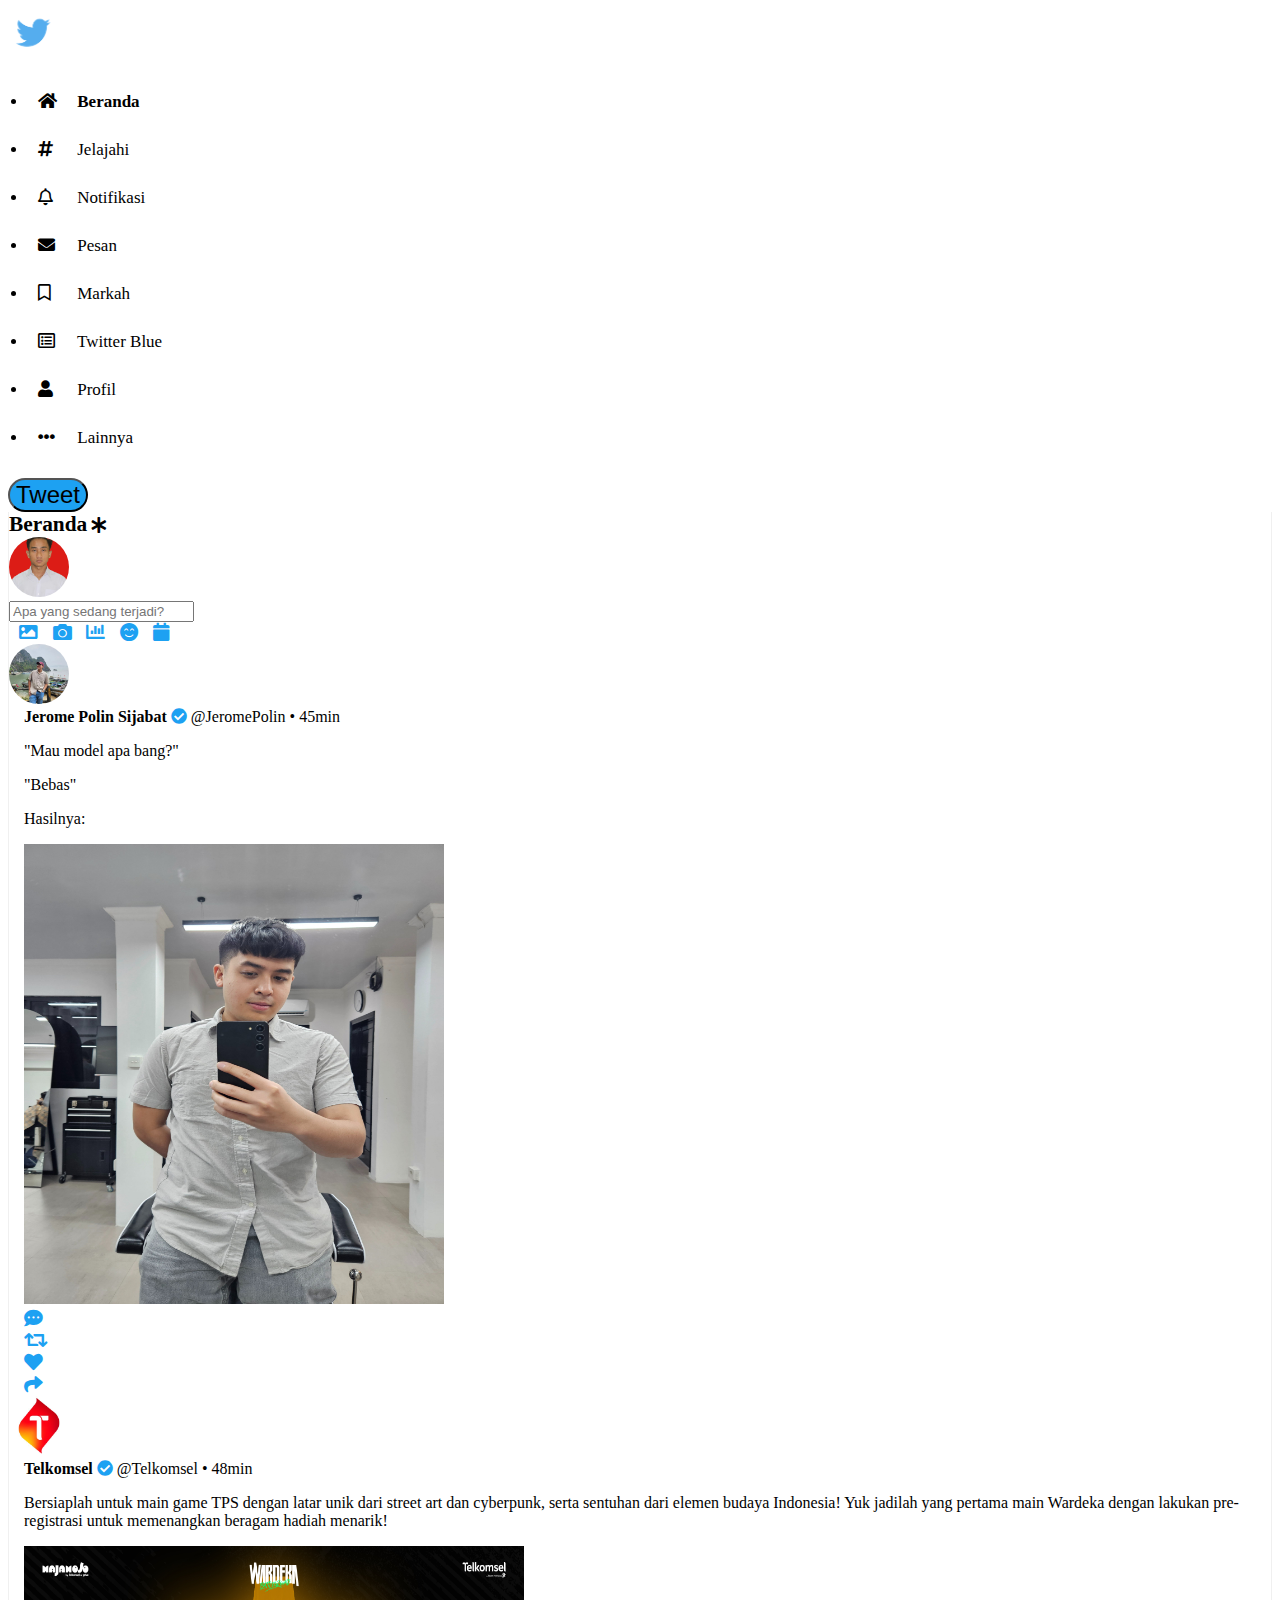
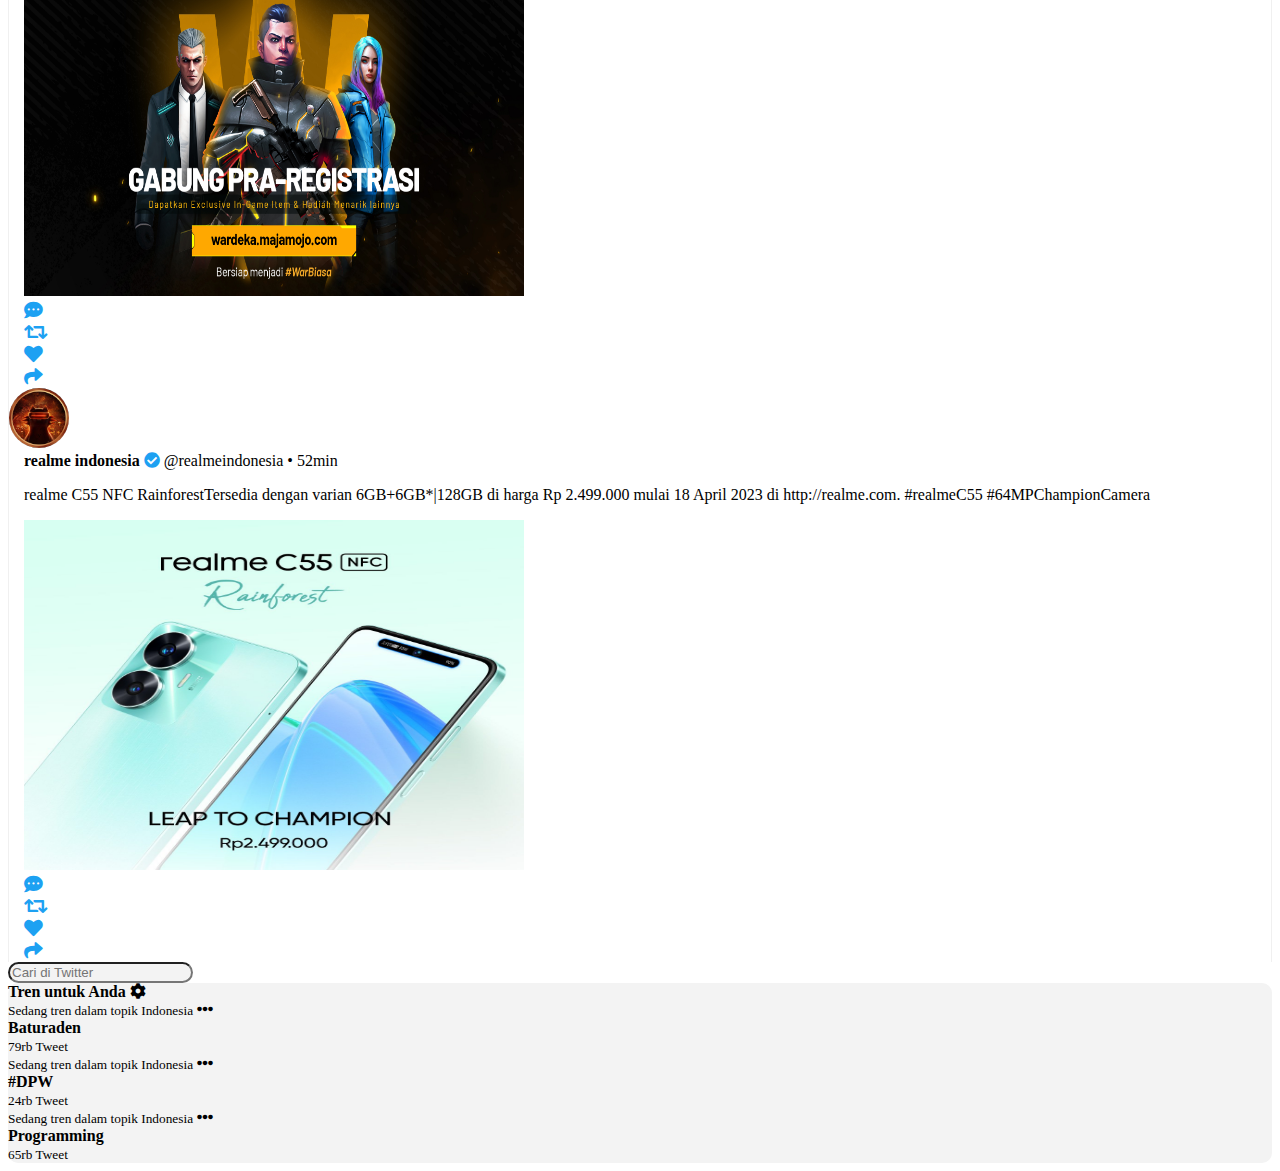
<file: Tugas1_dpw/index.html>
<!DOCTYPE html>
<html lang="en">

<head>
  <meta charset="UTF-8">
  <meta http-equiv="X-UA-Compatible" content="IE=edge">
  <meta name="viewport" content="width=device-width, initial-scale=1.0">
  <title>Tugas 1 DPW</title>
  <link href="https://cdn.jsdelivr.net/npm/bootstrap@5.3.0-alpha3/dist/css/bootstrap.min.css" rel="stylesheet" integrity="sha384-KK94CHFLLe+nY2dmCWGMq91rCGa5gtU4mk92HdvYe+M/SXH301p5ILy+dN9+nJOZ" crossorigin="anonymous">
  <link rel="stylesheet" href="style.css">
  <link rel="stylesheet" href="https://cdnjs.cloudflare.com/ajax/libs/font-awesome/5.15.4/css/all.min.css" integrity="sha512-1ycn6IcaQQ40/MKBW2W4Rhis/DbILU74C1vSrLJxCq57o941Ym01SwNsOMqvEBFlcgUa6xLiPY/NS5R+E6ztJQ==" crossorigin="anonymous" referrerpolicy="no-referrer" />
</head>

<body>
  <main>
    <div class="container">
      <div class="row g-0 pt-3">

        <!-- bagian kiri  -->
        <div class="col-md-3 px-3 ">
          <div class="position-sticky top-0">
            <a href="index.html" class="logo-twitter"><img src="image/twitter.png" style="width: 50px;" alt=""></a>

            <div class="menu">
              <ul class="list-group twitter-menu">
                <li class="list-group-item font-weight-bold">
                  <a href="" style="font-weight: 800;"> <i class="fas fa-home"></i> Beranda </a>
                </li>
                <li class="list-group-item">
                  <a href=""> <i class="fas fa-hashtag"></i> Jelajahi</a>
                </li>
                <li class="list-group-item">
                  <a href=""><i class="far fa-bell"></i> Notifikasi </a>
                </li>
                <li class="list-group-item">
                  <a href=""><i class="fas fa-envelope"></i> Pesan </a>
                </li>
                <li class="list-group-item">
                  <a href=""><i class="far fa-bookmark"></i> Markah</a>
                </li>
                <li class="list-group-item">
                  <a href=""><i class="far fa-list-alt"></i> Twitter Blue</a>
                </li>
                <li class="list-group-item">
                  <a href=""><i class="fas fa-user"></i> Profil</a>
                </li>
                <li class="list-group-item">
                  <a href=""><i class="fas fa-ellipsis-h"></i> Lainnya</a>
                </li>
              </ul>

              <button class="btn text-white mt-4 w-100" style="border-radius: 50px; background-color: #1DA1F2; font-size: 18pt;">Tweet</button>
            </div>
          </div>

        </div>

        <!-- bagian tengah  -->
        <div class="col-md-6 feeds">
          <div class="d-flex justify-content-between px-3 align-items-center py-2 border-bottom">
            <strong style="font-size: 16pt;">Beranda</strong>
            <i class="fas fa-asterisk"></i>
          </div>

          <div class="posting py-3 px-3 border-bottom">
            <div class="d-flex w-100">
              <div class="image" style="margin-right: 20px;">
                <img style="width: 60px; height: 60px; object-fit: cover; border-radius: 100%;" src="image/irwan.jpg" alt="">
              </div>

              <div class="pl-2 w-100">
                <input type="text" class="form-control border-0" placeholder="Apa yang sedang terjadi?">

                <div class="mt-3 d-flex justify-content-between">
                  <div class="icons" style="color: #1DA1F2; font-size: 14pt;">
                    <i class="fas fa-image"></i>
                    <i class="fas fa-camera"></i>
                    <i class="fas fa-chart-bar"></i>
                    <i class="fas fa-smile-beam"></i>
                    <i class="fas fa-calendar"></i>
                  </div>
                  <div class="share">

                  </div>
                </div>
              </div>

            </div>
          </div>

          <div class="feed-items py-3 px-3 border-bottom">
            <div class="d-flex w-100">
              <div class="image">
                <img style="width: 60px; height: 60px; object-fit: cover; border-radius: 100%;"
                  src="image/jerome.jpg" alt="">
              </div>

              <div class="content" style="margin-left: 15px;">
                <strong>Jerome Polin Sijabat <i class="fas fa-check-circle" style="color: #1DA1F2;"></i></strong> <span>@JeromePolin
                  &bullet; 45min</span>
                <div class="caption mt-1">
                  <p>"Mau model apa bang?"</p>
                  <p>"Bebas"</p>
                  <p>Hasilnya:</p>
                </div>

                <div class="image mt-2">
                  <img src="image/jeromepostingan.jpg" alt="" width="420px" height="460px">
                </div>

                <div class="mt-2 d-flex justify-content-between icon-share" style="color: #1DA1F2; font-size: 14pt;">
                  <div><i class="fas fa-comment-dots"></i></div>
                  <div><i class="fas fa-retweet"></i></div>
                  <div><i class="fas fa-heart"></i></div>
                  <div><i class="fas fa-share"></i></div>
                </div>
              </div>
            </div>
          </div>

          <div class="feed-items py-3 px-3 border-bottom">
            <div class="d-flex w-100">
              <div class="image">
                <img style="width: 60px; height: 60px; object-fit: cover; border-radius: 100%;"
                  src="image/telkomsel.jpg" alt="">
              </div>

              <div class="content" style="margin-left: 15px;">
                <strong>Telkomsel <i class="fas fa-check-circle" style="color: #1DA1F2;"></i></strong> <span>@Telkomsel
                  &bullet; 48min</span>
                <div class="caption mt-1">
                  <p>Bersiaplah untuk main game TPS dengan latar unik dari street art dan cyberpunk, serta sentuhan dari elemen budaya Indonesia! Yuk jadilah yang pertama main Wardeka dengan lakukan pre-registrasi untuk memenangkan beragam hadiah menarik!</p>
                </div>

                <div class="image mt-2">
                  <img src="image/telkomselpostingan.jpg" alt="" width="500px" height="350px">
                </div>

                <div class="mt-2 d-flex justify-content-between icon-share" style="color: #1DA1F2; font-size: 14pt;">
                  <div><i class="fas fa-comment-dots"></i></div>
                  <div><i class="fas fa-retweet"></i></div>
                  <div><i class="fas fa-heart"></i></div>
                  <div><i class="fas fa-share"></i></div>
                </div>
              </div>
            </div>
          </div>

          <div class="feed-items py-3 px-3 border-bottom">
            <div class="d-flex w-100">
              <div class="image">
                <img style="width: 60px; height: 60px; object-fit: cover; border-radius: 100%;"
                  src="image/realme.jpg" alt="">
              </div>

              <div class="content" style="margin-left: 15px;">
                <strong>realme indonesia <i class="fas fa-check-circle" style="color: #1DA1F2;"></i></strong> <span>@realmeindonesia
                  &bullet; 52min</span>
                <div class="caption mt-1">
                  <p>realme C55 NFC RainforestTersedia dengan varian 6GB+6GB*|128GB di harga Rp 2.499.000 mulai 18 April 2023 di http://realme.com. #realmeC55 #64MPChampionCamera</p>
                </div>

                <div class="image mt-2">
                  <img src="image/realmepostingan.jpg" alt="" width="500px" height="350px">
                </div>

                <div class="mt-2 d-flex justify-content-between icon-share" style="color: #1DA1F2; font-size: 14pt;">
                  <div><i class="fas fa-comment-dots"></i></div>
                  <div><i class="fas fa-retweet"></i></div>
                  <div><i class="fas fa-heart"></i></div>
                  <div><i class="fas fa-share"></i></div>
                </div>
              </div>
            </div>
          </div>

        </div>

        <!-- bagian kanan  -->
        <div class="col-md-3 px-3">
          <div class="position-sticky" style="top: 10px">
            <div class="search-bar">
              <input type="text" placeholder="Cari di Twitter" style="background-color: #f3f3f3; border-radius: 30px;"
                class="border-0 py-2 form-control">
            </div>

            <div class="trends mt-3 px-3 py-2" style="background-color: #f3f3f3; border-radius: 10px;">
              <div class="header d-flex justify-content-between align-items-center">
                <strong>Tren untuk Anda</strong>
                <i class="fas fa-cog"></i>
              </div>
              <div class="trend py-3">
                <div class="d-flex justify-content-between text-muted">
                  <small>Sedang tren dalam topik Indonesia</small>
                  <i class="fas fa-ellipsis-h"></i>
                </div>
                <strong>Baturaden</strong> <br>
                <small class="text-muted">79rb Tweet</small>
              </div>

              <div class="trend py-3">
                <div class="d-flex justify-content-between text-muted">
                  <small>Sedang tren dalam topik Indonesia</small>
                  <i class="fas fa-ellipsis-h"></i>
                </div>
                <strong>#DPW</strong> <br>
                <small class="text-muted">24rb Tweet</small>
              </div>

              <div class="trend py-3">
                <div class="d-flex justify-content-between text-muted">
                  <small>Sedang tren dalam topik Indonesia</small>
                  <i class="fas fa-ellipsis-h"></i>
                </div>
                <strong>Programming</strong> <br>
                <small class="text-muted">65rb Tweet</small>
              </div>
            </div>
          </div>
        </div>
      </div>
    </div>
  </main>
</body>

</html>
</file>
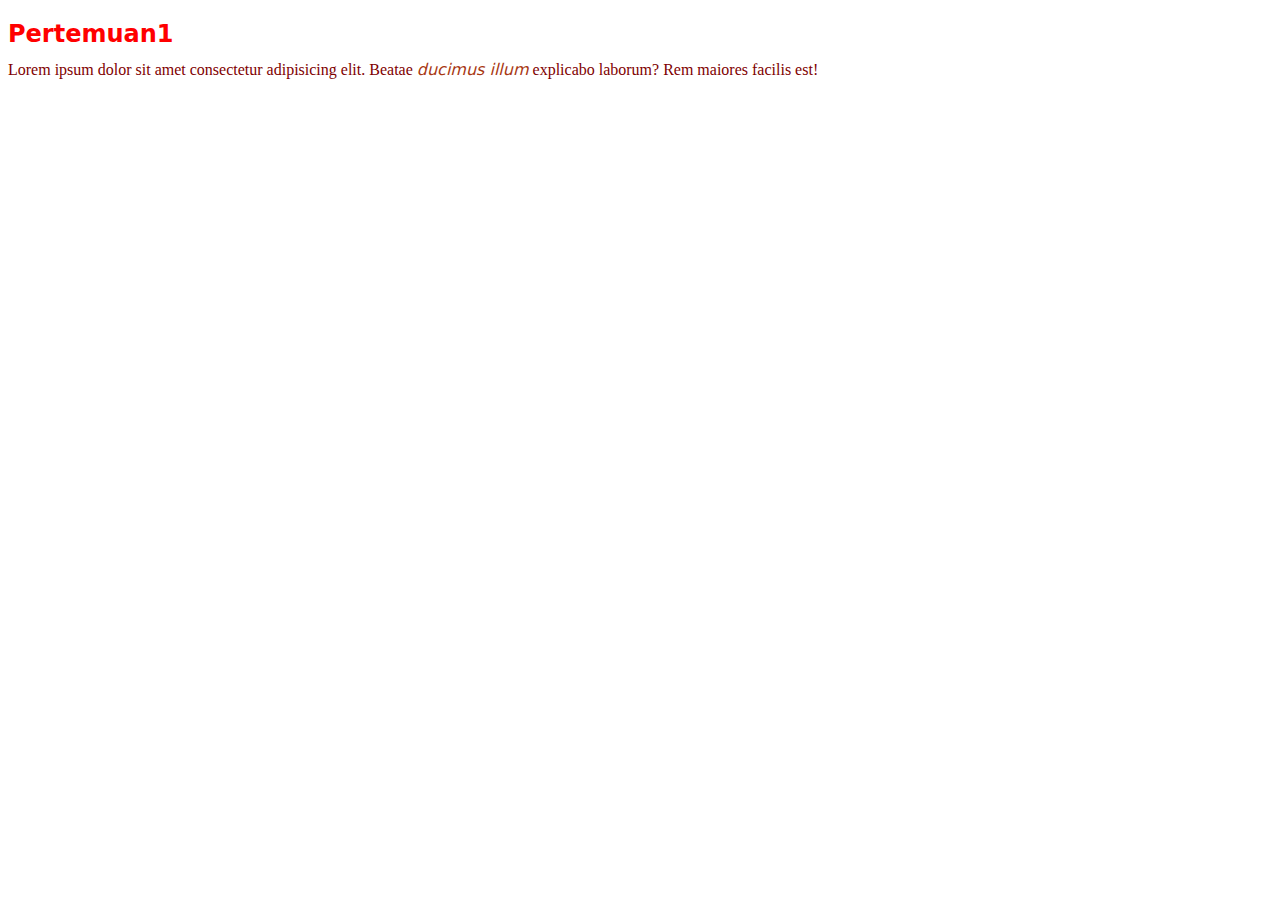
<file: index2.html>
<!DOCTYPE html>
<html lang="en">

<head>
    <meta charset="UTF-8">
    <meta http-equiv="X-UA-Compatible" content="IE=edge">
    <meta name="viewport" content="width=device-width, initial-scale=1.0">
    <title>Pertemuan1</title>
    <link rel="stylesheet" href="style2.css">
    <!-- <style type="text/css">
        h2 {
            font-family: sans;
            color: #2dad68;
        }
    </style> -->
</head>

<body>
    <!-- <style type="text/css">
        p {
            font-family: serif;
            line-height: 1.75em;
        }

        i {
            font-family: sans;
            color: rgb(56, 31, 139);
        }
    </style> -->
    <h2 style="color:red;font-family:sans">Pertemuan1</h2>
    <p style="color:maroon">Lorem ipsum dolor sit amet consectetur adipisicing elit. 
        Beatae <i>ducimus illum</i> explicabo laborum? Rem maiores facilis est!
    </p>

</body>

</html>
</file>
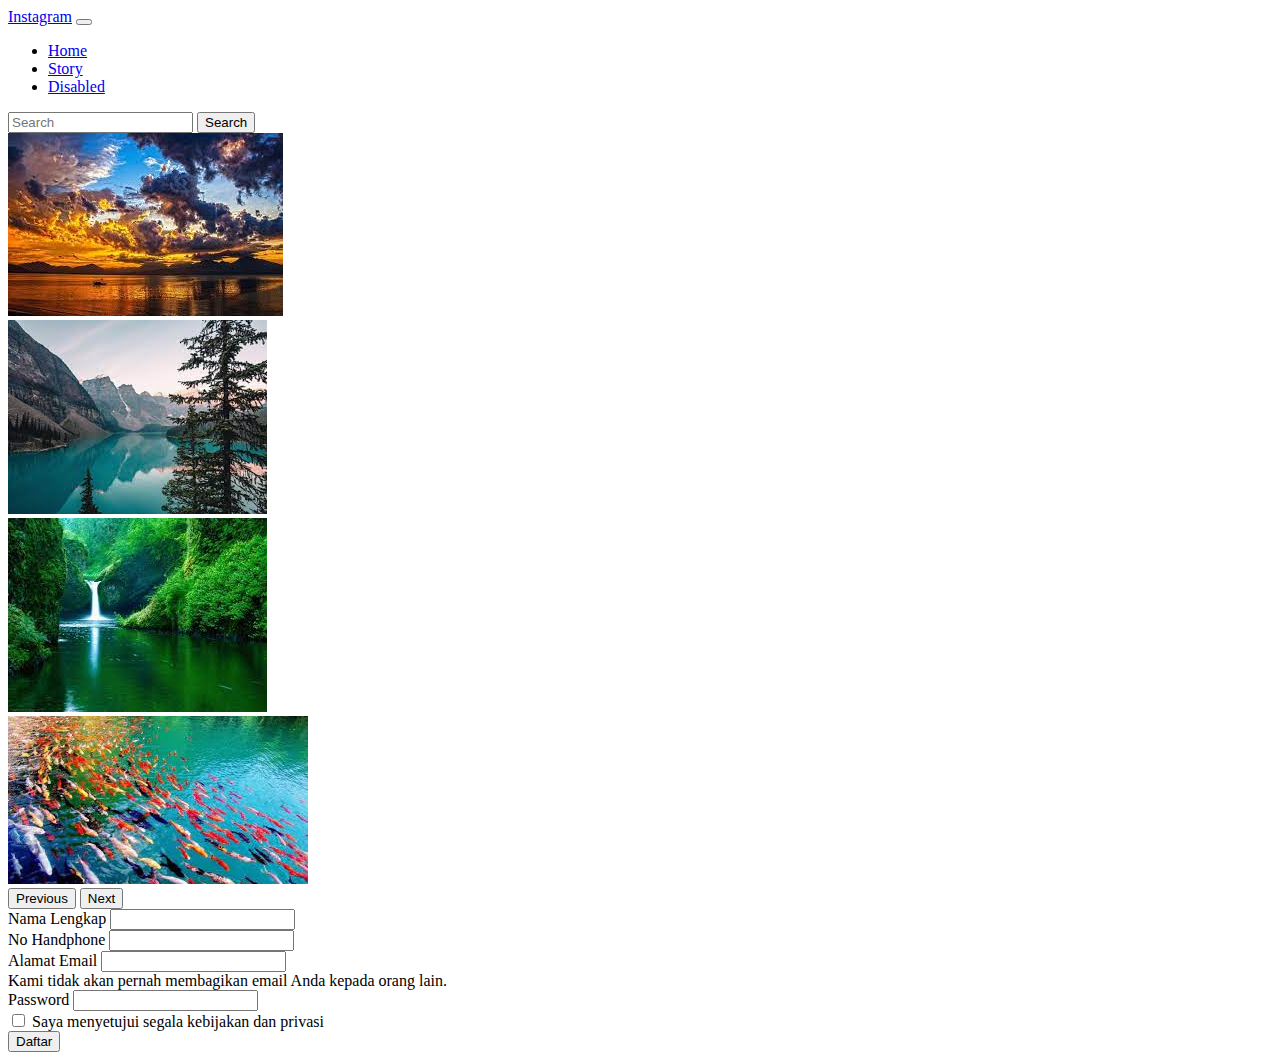
<file: Pertemuan2/IndexPertemuan2.html>
<!DOCTYPE html>
<html lang="en">

<head>
    <meta charset="UTF-8">
    <meta http-equiv="X-UA-Compatible" content="IE=edge">
    <meta name="viewport" content="width=device-width, initial-scale=1.0">
    <link href="https://cdn.jsdelivr.net/npm/bootstrap@5.0.2/dist/css/bootstrap.min.css" rel="stylesheet"
        integrity="sha384-EVSTQN3/azprG1Anm3QDgpJLIm9Nao0Yz1ztcQTwFspd3yD65VohhpuuCOmLASjC" crossorigin="anonymous">
    <title>Pertemuan1</title>
</head>

<body>
    <nav class="navbar navbar-expand-lg navbar-light bg-light">
        <div class="container-fluid">
            <a class="navbar-brand" href="#">Instagram</a>
            <button class="navbar-toggler" type="button" data-bs-toggle="collapse"
                data-bs-target="#navbarSupportedContent" aria-controls="navbarSupportedContent" aria-expanded="false"
                aria-label="Toggle navigation">
                <span class="navbar-toggler-icon"></span>
            </button>
            <div class="collapse navbar-collapse" id="navbarSupportedContent">
                <ul class="navbar-nav me-auto mb-2 mb-lg-0">
                    <li class="nav-item">
                        <a class="nav-link active" aria-current="page" href="#">Home</a>
                    </li>
                    <li class="nav-item">
                        <a class="nav-link" href="#">Story</a>
                    <li class="nav-item">
                        <a class="nav-link disabled" href="#" tabindex="-1" aria-disabled="true">Disabled</a>
                    </li>
                </ul>
                <form class="d-flex">
                    <input class="form-control me-2" type="search" placeholder="Search" aria-label="Search">
                    <button class="btn btn-outline-success" type="submit">Search</button>
                </form>
            </div>
        </div>
    </nav>

    <div id="carouselExampleControls" class="carousel slide" data-bs-ride="carousel">
        <div class="carousel-inner">
            <div class="carousel-item active">
                <img src="gambar1.jpg" class="d-block w-100" alt="...">
            </div>
            <div class="carousel-item">
                <img src="gambar2.jpg" class="d-block w-100" alt="...">
            </div>
            <div class="carousel-item">
                <img src="gambar3.jpg" class="d-block w-100" alt="...">
            </div>
            <div class="carousel-item">
                <img src="gambar4.jpg" class="d-block w-100" alt="...">
            </div>
        </div>
        <button class="carousel-control-prev" type="button" data-bs-target="#carouselExampleControls"
            data-bs-slide="prev">
            <span class="carousel-control-prev-icon" aria-hidden="true"></span>
            <span class="visually-hidden">Previous</span>
        </button>
        <button class="carousel-control-next" type="button" data-bs-target="#carouselExampleControls"
            data-bs-slide="next">
            <span class="carousel-control-next-icon" aria-hidden="true"></span>
            <span class="visually-hidden">Next</span>
        </button>
    </div>

    <form class="container-fluid mt-3">

        <div class="mb-3">
            <label for="exampleInputEmail1" class="form-label">Nama Lengkap</label>
            <input type="text" class="form-control" id="exampleInputEmail1" aria-describedby="emailHelp">
        </div>
        <div class="mb-3">
            <label for="exampleInputEmail1" class="form-label">No Handphone</label>
            <input type="number" class="form-control" id="exampleInputEmail1" aria-describedby="emailHelp">
        </div>
        <div class="mb-3">
            <label for="exampleInputEmail1" class="form-label">Alamat Email</label>
            <input type="email" class="form-control" id="exampleInputEmail1" aria-describedby="emailHelp">
            <div id="emailHelp" class="form-text">Kami tidak akan pernah membagikan email Anda kepada orang lain.</div>
        </div>
        <div class="mb-3">
            <label for="exampleInputPassword1" class="form-label">Password</label>
            <input type="password" class="form-control" id="exampleInputPassword1">
        </div>
        <div class="mb-3 form-check">
            <input type="checkbox" class="form-check-input" id="exampleCheck1">
            <label class="form-check-label" for="exampleCheck1">Saya menyetujui segala kebijakan dan privasi</label>
        </div>
        <button type="submit" class="btn btn-primary">Daftar</button>
    </form>

    <script src="https://cdn.jsdelivr.net/npm/bootstrap@5.0.2/dist/js/bootstrap.bundle.min.js"
        integrity="sha384-MrcW6ZMFYlzcLA8Nl+NtUVF0sA7MsXsP1UyJoMp4YLEuNSfAP+JcXn/tWtIaxVXM"
        crossorigin="anonymous"></script>
</body>

</html>
</file>
<file: Tugas1_dpw/style.css>
.twitter-menu li {
    border: none;
    font-size: 17px;
    padding-top: 14px;
    padding-bottom: 14px;
    margin-left: -20px;
}

.twitter-menu li i {
    width: 35px;
}

.twitter-menu li a {
    text-decoration: none;
    color: #000;
    padding: 15px 10px;
}

.twitter-menu li a:hover {
    background-color: #ececec;
    border-radius: 30px;
    padding-left: 20px;
    padding-right: 20px;
}

.logo-twitter img:hover {
    background-color: #dbf1ff;
    border-radius: 100%;
}

.feeds {
    border-left: solid 1px #f0f0f0;
    border-right: solid 1px #f0f0f0;
}

.icons {
    margin-left: 10px;
}

.icons i {
    margin-right: 10px;
}
</file>
<file: style2.css>
p {
    font-family: 'Times New Roman', Times, serif;
    line-height: 4px;
}

i {
    font-family: sans;
    color: rgb(168, 56, 19);
}

h2 {
    font-family: sans;
    color: #9537;
}
</file>
